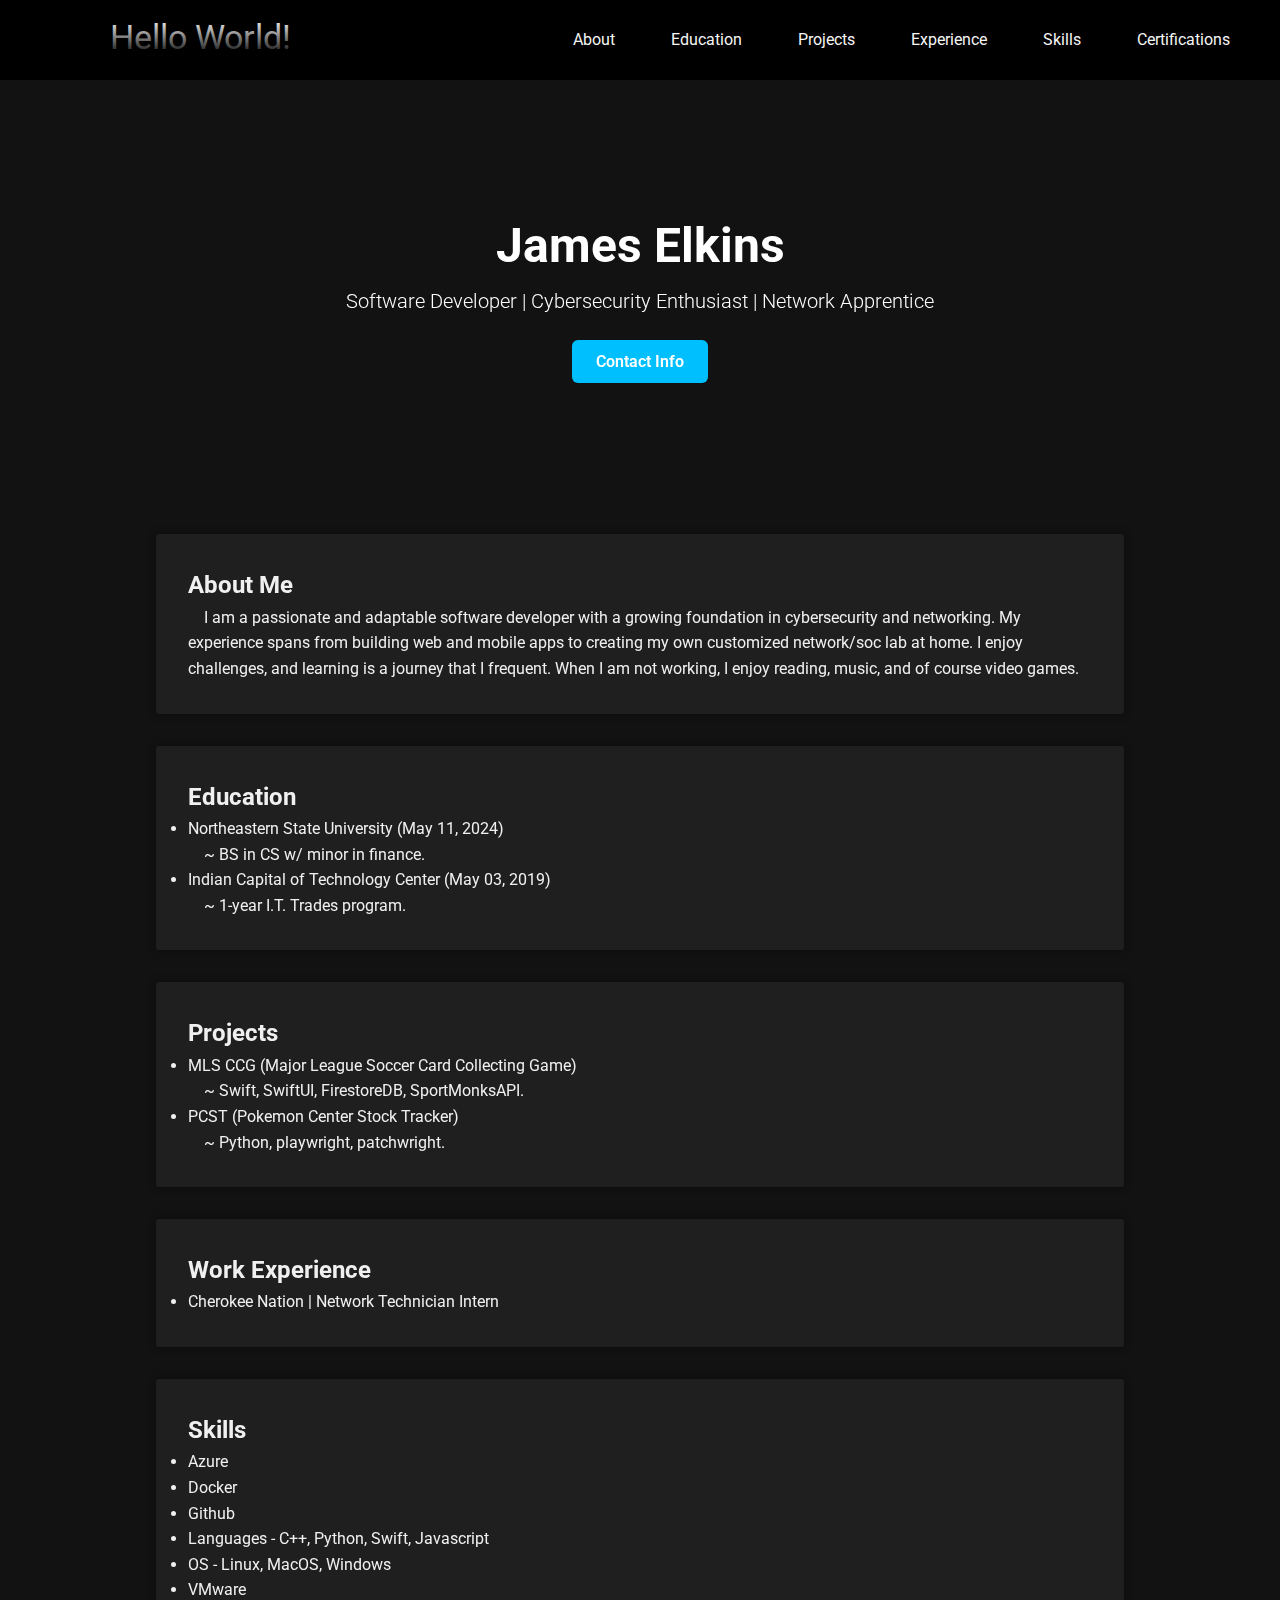
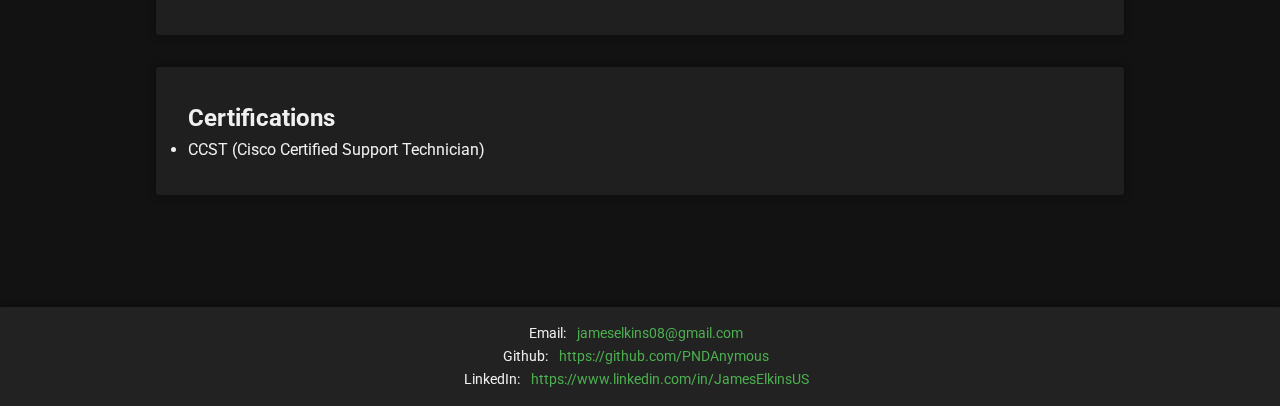
<file: index.html>
<!DOCTYPE html>
<html lang="en">
  <head>
    <meta charset="UTF-8" />
    <meta name="viewport" content="width=device-width, initial-scale=1.0" />
    <meta http-equiv="X-UA-Compatible" content="ie=edge" />
    <title>James Elkins Portfolio</title>
    <link rel="stylesheet" href="styles.css" />
    <link
      href="https://fonts.googleapis.com/css2?family=Roboto&display=swap"
      rel="stylesheet"
    />
  </head>

<!--====Body====-->

  <body>
    <nav class="navbar" aria-label="Main Navigation">
      <div class="navbar_container">
        <svg id="navbar_title" width="250" height="60" viewBox="0 0 250 60" xmlns="http://www.w3.org/2000/svg">

          <defs>
            <linearGradient id="textGradient" x1="0%" y1="100%" x2="0%" y2="0%">
              <stop offset="0%" stop-color="black"/>
              <stop offset="100%" stop-color="white"/>
            </linearGradient>
          </defs>

          <text x="50%" y="50%" dominant-baseline="middle" text-anchor="middle" font-size="28" font-family=Roboto, sans serif" fill="url(#textGradient)">
          Hello World!
          </text>
        </svg>

<!--====Navbar_Toggle/Projects====-->

        <div class="navbar_toggle" id="mobile-menu" role="button" tabindex="0" aria-label="Toggle Menu" aria-expanded="false" aria-controls="navbar_projects">
          <span class="bar"></span> 
          <span class="bar"></span>
          <span class="bar"></span>
        </div>

        <ul class="navbar_projects">
          <li class="navbar_item">
            <a href="#about" class="navbar_links">About</a>
          </li>
          <li class="navbar_item">
            <a href="#education" class="navbar_links">Education</a>
          </li>
          <li class="navbar_item">
            <a href="#projects" class="navbar_links">Projects</a>
          </li>
          <li class="navbar_item">
            <a href="#experience" class="navbar_links">Experience</a>
          </li>
          <li class="navbar_item">
            <a href="#skills" class="navbar_links">Skills</a>
          </li>
          <li class="navbar_item">
            <a href="#certs" class="navbar_links">Certifications</a>
          </li>
        </ul>
      </div>
    </nav>

<!--====Inline-Script====-->

    <script>
      const mobileMenu = document.getElementById('mobile-menu');
      const navbarProjects = document.querySelector('.navbar_projects');
      mobileMenu.addEventListener('click', ()=> {
        const isActive = mobileMenu.classList.toggle('active');
        navbarProjects.classList.toggle('active');
        mobileMenu.setAttribute('aria-expanded', isActive);
      });

      mobileMenu.addEventListener('keydown', (e) => {
        if (e.key === 'Enter' || e.key === ' ') {
          e.preventDefault();
          mobileMenu.click();
        }
      });
    </script>

<!--====Header/Hero====-->

    <header class="hero">
      <video class="smoke-webm" autoplay muted loop playsinline>
        <source src="https://github.com/PNDAnymous/WebResume/raw/refs/heads/main/Images/smoke.webm" type="video/webm" />
      </video>
      
      <div class="container">
        <h1>James Elkins</h1>
        <p class="subtitle">Software Developer | Cybersecurity Enthusiast | Network Apprentice</p>
        <a href="#footer-contact" class="btn-primary">Contact Info</a>
      </div>
    </header>

<!--====Main/Sections====-->

    <main class="container">
      <section id="about" class="card">
        <h2>About Me</h2>
        <p>&nbsp;&nbsp;&nbsp;&nbsp;I am a passionate and adaptable software developer with a 
          growing foundation in cybersecurity and networking. My experience spans from building 
          web and mobile apps to creating my own customized network/soc lab at home. I enjoy 
          challenges, and learning is a journey that I frequent. When I am not working, I enjoy 
          reading, music, and of course video games.</p>
      </section>

      <section id="education" class="card">
        <h2>Education</h2>
        <ul class="education-list">
          <li>Northeastern State University (May 11, 2024)<br>
            &nbsp;&nbsp;&nbsp;&nbsp;~ BS in CS w/ minor in finance.
          </li>
          <li>Indian Capital of Technology Center (May 03, 2019)<br>
            &nbsp;&nbsp;&nbsp;&nbsp;~ 1-year I.T. Trades program.
          </li>
        </ul>
      </section>

      <section id="projects" class="card">
        <h2>Projects</h2>
        <ul class="project-list">
          <li>MLS CCG (Major League Soccer Card Collecting Game)<br>
            &nbsp;&nbsp;&nbsp;&nbsp;~ Swift, SwiftUI, FirestoreDB, SportMonksAPI.
          </li>
          <li>PCST (Pokemon Center Stock Tracker)<br>
            &nbsp;&nbsp;&nbsp;&nbsp;~ Python, playwright, patchwright.
          </li>
        </ul>
      </section>

      <section id="experience" class="card">
        <h2>Work Experience</h2>
        <ul class="work-list">
          <li>Cherokee Nation | Network Technician Intern</li>
        </ul>
      </section>

      <section id="skills" class="card">
        <h2>Skills</h2>
        <ul class="skill-list">
          <li>Azure</li>
          <li>Docker</li>
          <li>Github</li>
          <li>Languages - C++, Python, Swift, Javascript</li>
          <li>OS - Linux, MacOS, Windows</li>
          <li>VMware</li>
        </ul>
      </section>

      <section id="certs" class="card">
        <h2>Certifications</h2>
        <ul class="cert-list">
          <li>CCST (Cisco Certified Support Technician)</li>
        </ul>
      </section>
    </main>

<!--====Footer====-->

    <footer id="footer-contact" class="footer">
      <p>Email: <a href="mailto:jameselkins08@gmail.com">jameselkins08@gmail.com</a></p>
      <p>Github: <a href="https://github.com/PNDAnymous">https://github.com/PNDAnymous</a></p>
      <p>LinkedIn: <a href="https://www.linkedin.com/in/JamesElkinsUS" target="_blank" rel="noopener noreferrer">https://www.linkedin.com/in/JamesElkinsUS</a></p>
    </footer>
  </body>
</html>
</file>
<file: styles.css>
* {
  box-sizing: border-box;
  margin: 0;
  padding: 0;
  font-family: "Roboto", sans-serif;
}

html {
  scroll-behavior: smooth;
  scroll-padding-top: 80px;
}

.navbar {
  background: #000000;
  height: 80px;
  display: flex;
  justify-content: center;
  align-items: center;
  position: sticky;
  top: 0;
  left: 0;
  right: 0;
  z-index: 888;
}

.navbar_container {
  display: flex;
  justify-content: space-between;
  align-items: center;
  height: 80px;
  width: 100%;
  max-width: 1300px;
  margin: 0 auto;
  padding: 0 50px;
}

#navbar_title {
  width: 100%;
  max-width: 300px;
  height: auto;
  display: block;
}

/* Hamburger */
.navbar_toggle {
  display: flex;
  flex-direction: column;
  justify-content: space-around;
  align-items: center;
  width: 35px;
  height: 30px;
  cursor: pointer;
  z-index: 999;
}

.bar {
  height: 3px;
  width: 30px;
  background-color: white;
  border-radius: 2px;
  transition: all 0.45s ease-in-out;
  transform-origin: center;
  position: relative;
}

.navbar_toggle.active .bar:nth-child(1) {
  opacity: 0;
}

.navbar_toggle.active .bar:nth-child(2) {
  transform: rotate(-45deg);
  position: absolute;
  top: 13px;
}

.navbar_toggle.active .bar:nth-child(3) {
  transform: rotate(45deg);
  position: absolute;
  top: 13px;
}

.navbar_projects {
  display: grid;
  max-width: 100%;
  flex-wrap: wrap;
  list-style: none;
  flex-direction: column;
  gap: 2rem;
  padding: 2rem 1.5rem;
  background-color: rgba(0, 0, 0, 0.95);
  position: fixed;
  top: 80px;
  right: -100%;
  width: 25%;
  height: calc(100vh - 80px);
  border-top-left-radius: 20px;
  border-bottom-left-radius: 20px;
  box-shadow: -4px 0 15px rgba(0, 0, 0, 0.4);
  transition: right 0.35s ease-in-out;
  z-index: 998;
  overflow-x: hidden;
  overflow-y: auto;
}

.navbar_links:link {
  color: whitesmoke;
  background-color: transparent;
  text-decoration: none;
}

.navbar_links:visited {
  color: #009fd4;
  background-color: transparent;
}

.navbar_links:hover {
  color: aqua;
  background-color: transparent;
  text-decoration: none;
}

.navbar_projects.active {
  display: flex;
  right: 0;
}

/*====Body====*/

body {
  font-family: "Roboto", sans-serif;
  background: #121212;
  color: #f0f0f0;
  line-height: 1.6;
  overflow-x: hidden;
}

main.container {
  padding-bottom: 80px;
}

.container {
  max-width: 1000px;
  margin: 0 auto;
  padding: 2rem 1rem;
}

.abt-lnk:link {
  color: whitesmoke;
  background-color: transparent;
  text-decoration: none;
}

.abt-lnk:visited {
  color: #009fd4;
  background-color: transparent;
}

.abt-lnk:hover {
  color: aqua;
  background-color: transparent;
  text-decoration: underline;
}

.hero {
  position: relative;
  border-radius: 0 0 12px 12px;
  overflow: hidden;
  color: white;
  text-align: center;
  padding: 6rem 1rem;
}

.smoke-webm {
  position: absolute;
  top: 0;
  left: 0;
  width: 100%;
  height: 100%;
  object-fit: cover;
  opacity: 0.12;
  z-index: 0;
  pointer-events: none;
  mix-blend-mode: screen;
  filter: contrast(130%) brightness(105%) saturate(120%);
}

.hero h1 {
  font-size: 3rem;
  margin-bottom: 0 5rem;
}

.hero .subtitle {
  font-size: 1.25rem;
  font-weight: 300;
  margin-bottom: 2rem;
}

.btn-primary {
  background-color: #00bfff;
  color: white;
  padding: 0.75rem 1.5rem;
  border-radius: 6px;
  text-decoration: none;
  font-weight: 600;
  transition: background 0.35s ease;
}

.btn-primary:hover {
  background-color: #009fd4;
}

section {
  margin-bottom: 3rem;
}

.card {
  background: #1f1f1f;
  padding: 2rem;
  border-radius: 3px;
  box-shadow: 0 0 10px rgba(0, 0, 0, 0.4);
  margin-bottom: 2rem;
  transition: transform 0.25s ease;
}

.card:hover {
  transform: translateY(-5px);
}

.footer {
  background-color: #222;
  color: #eee;
  text-align: center;
  padding: 15px 10px;
  font-size: 0.9rem;
  position: relative;
  bottom: auto;
  left: auto;
  width: 100%;
  box-shadow: 0 -2px 5px rgba(0, 0, 0, 0.3);
  font-family: Arial, sans-serif;
}

.footer a {
  color: #4caf50;
  text-decoration: none;
  margin: 0 8px;
}

.footer a:hover {
  text-decoration: underline;
}

/*====@media====*/

@media (min-width: 768px) {
  /* Hide hamburger toggle (hamburger icon) */
  .navbar_toggle {
    display: none;
  }

  .navbar_projects {
    display: flex !important;
    position: static;
    flex-direction: row;
    background: none;
    height: auto;
    width: auto;
    padding: 0;
    box-shadow: none;
    border-radius: 0;
    right: auto;
  }

  .navbar_item {
    margin-left: 1.5rem;
  }

  .navbar_projects.active {
    right: auto !important;
    display: flex !important;
  }
}
</file>
